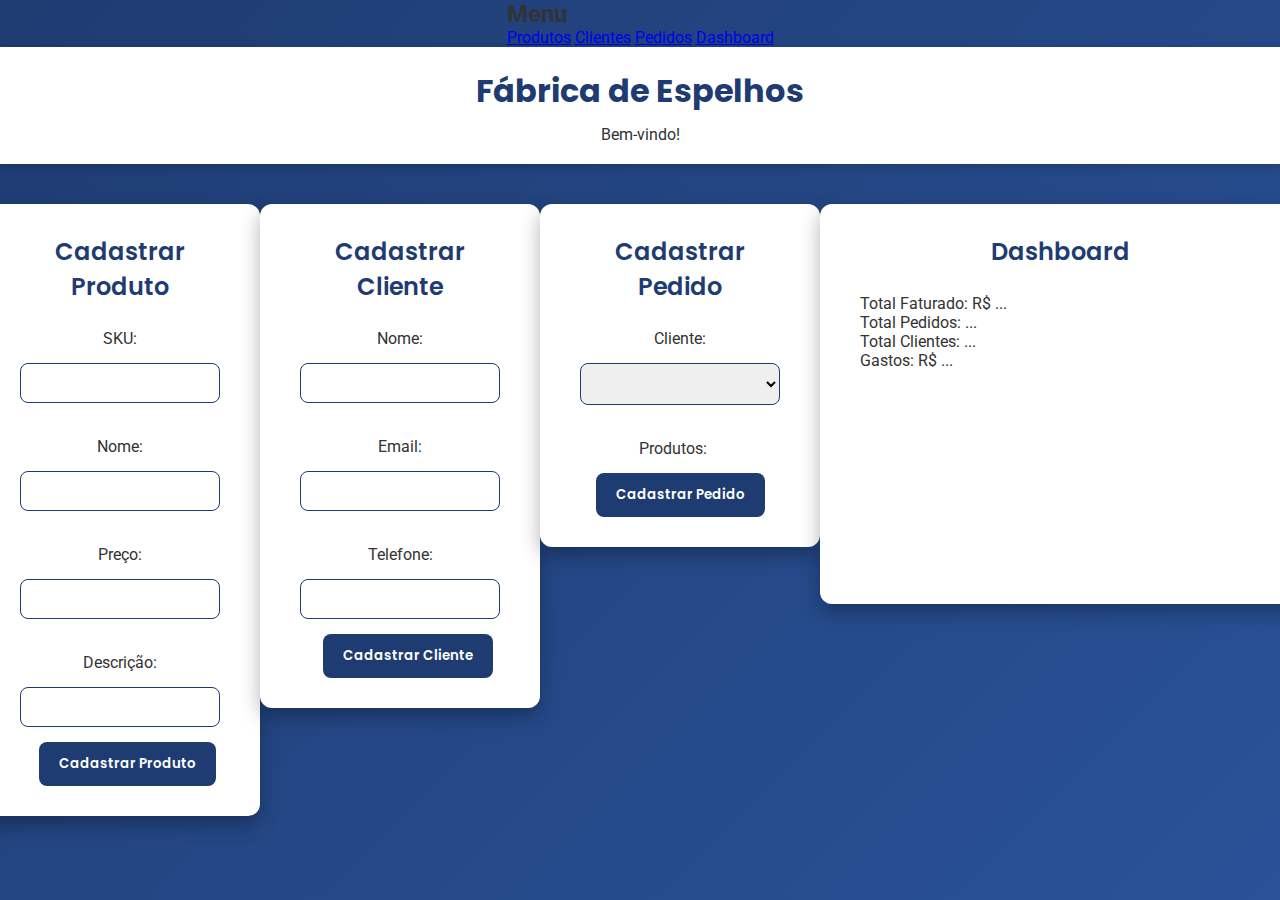
<file: frontend/index.html>
<!DOCTYPE html>
<html lang="pt-BR">
<head>
    <meta charset="UTF-8" />
    <title>Fábrica de Espelhos</title>
    <link rel="stylesheet" href="style.css"/>
</head>
<body>
  <div class="sidebar">
    <h2>Menu</h2>
    <a href="#cadastro-produto">Produtos</a>
    <a href="#cadastro-cliente">Clientes</a>
    <a href="#cadastro-pedido">Pedidos</a>
    <a href="#dashboard">Dashboard</a>
  </div>

  <header>
    <h1>Fábrica de Espelhos</h1>
    <p>Bem-vindo!</p>
  </header>

  <main>
    <section id="cadastro-produto">
        <h2>Cadastrar Produto</h2>
        <form id="form-produto">
            SKU: <input type="text" id="sku" required /><br />
            Nome: <input type="text" id="nome-produto" required /><br />
            Preço: <input type="number" id="preco" step="0.01" required /><br />
            Descrição: <input type="text" id="descricao" /><br />
            <button type="submit">Cadastrar Produto</button>
        </form>
    </section>

    <section id="cadastro-cliente">
        <h2>Cadastrar Cliente</h2>
        <form id="form-cliente">
            Nome: <input type="text" id="nome-cliente" required /><br />
            Email: <input type="email" id="email" /><br />
            Telefone: <input type="text" id="telefone" /><br />
            <button type="submit">Cadastrar Cliente</button>
        </form>
    </section>

    <section id="cadastro-pedido">
        <h2>Cadastrar Pedido</h2>
        <form id="form-pedido">
            Cliente:
            <select id="select-cliente" required></select><br />
            Produtos:<br />
            <div id="produtos-lista"></div>
            <button type="submit">Cadastrar Pedido</button>
        </form>
    </section>

    <section id="dashboard">
        <h2>Dashboard</h2>
        <p>Total Faturado: R$ <span id="total-faturado">...</span></p>
        <p>Total Pedidos: <span id="total-pedidos">...</span></p>
        <p>Total Clientes: <span id="total-clientes">...</span></p>
        <p>Gastos: R$ <span id="gastos">...</span></p>

        <canvas id="grafico-faturamento" width="400" height="200"></canvas>
    </section>
  </main>

  <script src="script.js"></script>
</body>
</html>
</file>
<file: frontend/style.css>
@import url('https://fonts.googleapis.com/css2?family=Poppins:wght@400;600&family=Roboto:wght@400;500&display=swap');

* {
    margin: 0;
    padding: 0;
    box-sizing: border-box;
    font-family: 'Roboto', sans-serif;
}

body {
    min-height: 100vh;
    display: flex;
    flex-direction: column;
    align-items: center;
    background: linear-gradient(135deg, #1E3C72, #2A5298);
    color: #333;
}

/* HEADER E MENU */
header {
    background: #fff;
    width: 100%;
    padding: 20px 0;
    text-align: center;
    box-shadow: 0 2px 10px rgba(0, 0, 0, 0.2);
}

header h1 {
    color: #1E3C72;
    font-family: 'Poppins', sans-serif;
    margin-bottom: 10px;
}

header nav a {
    margin: 0 15px;
    color: #1E3C72;
    text-decoration: none;
    font-weight: 600;
    transition: color 0.3s;
}

header nav a:hover {
    color: #2A5298;
}

/* CONTEÚDO PRINCIPAL */
main {
    flex: 1;
    display: flex;
    justify-content: center;
    align-items: flex-start;
    padding: 40px 20px;
    width: 100%;
}

section {
    background: #ffffff;
    border-radius: 12px;
    box-shadow: 0 8px 20px rgba(0, 0, 0, 0.3);
    padding: 30px 40px;
    width: 90%;
    max-width: 900px;
    transition: transform 0.3s ease, box-shadow 0.3s ease;
}

section:hover {
    transform: translateY(-5px);
    box-shadow: 0 12px 25px rgba(0, 0, 0, 0.4);
}

section h2, section h3 {
    text-align: center;
    margin-bottom: 25px;
    color: #1E3C72;
    font-family: 'Poppins', sans-serif;
    font-weight: 600;
}

/* FORMULÁRIOS */
form {
    display: flex;
    flex-wrap: wrap;
    gap: 15px;
    justify-content: center;
}

form input, form select {
    padding: 10px 12px;
    border-radius: 8px;
    border: 1px solid #1E3C72;
    font-size: 0.95em;
    outline: none;
    transition: 0.3s;
    width: 45%;
    min-width: 200px;
}

form input:focus, form select:focus {
    border-color: #2A5298;
    box-shadow: 0 0 5px rgba(42, 82, 152, 0.5);
}

form button {
    background: #1E3C72;
    color: #fff;
    border: none;
    padding: 12px 20px;
    border-radius: 8px;
    cursor: pointer;
    font-weight: 600;
    font-family: 'Poppins', sans-serif;
    transition: 0.3s;
}

form button:hover {
    background: #2A5298;
}

/* TABELAS */
table {
    width: 100%;
    border-collapse: collapse;
    margin-top: 25px;
}

table th, table td {
    border: 1px solid #ddd;
    padding: 10px 12px;
    text-align: center;
    font-size: 0.95em;
}

table th {
    background-color: #1E3C72;
    color: white;
    font-family: 'Poppins', sans-serif;
}

table tr:nth-child(even) {
    background-color: #f3f3f3;
}

table tr:hover {
    background-color: #e6ecff;
}

/* BOTÕES DE AÇÃO */
button {
    background: #1E3C72;
    color: white;
    border: none;
    border-radius: 6px;
    padding: 8px 12px;
    cursor: pointer;
    transition: 0.3s;
}

button:hover {
    background: #2A5298;
}
</file>
